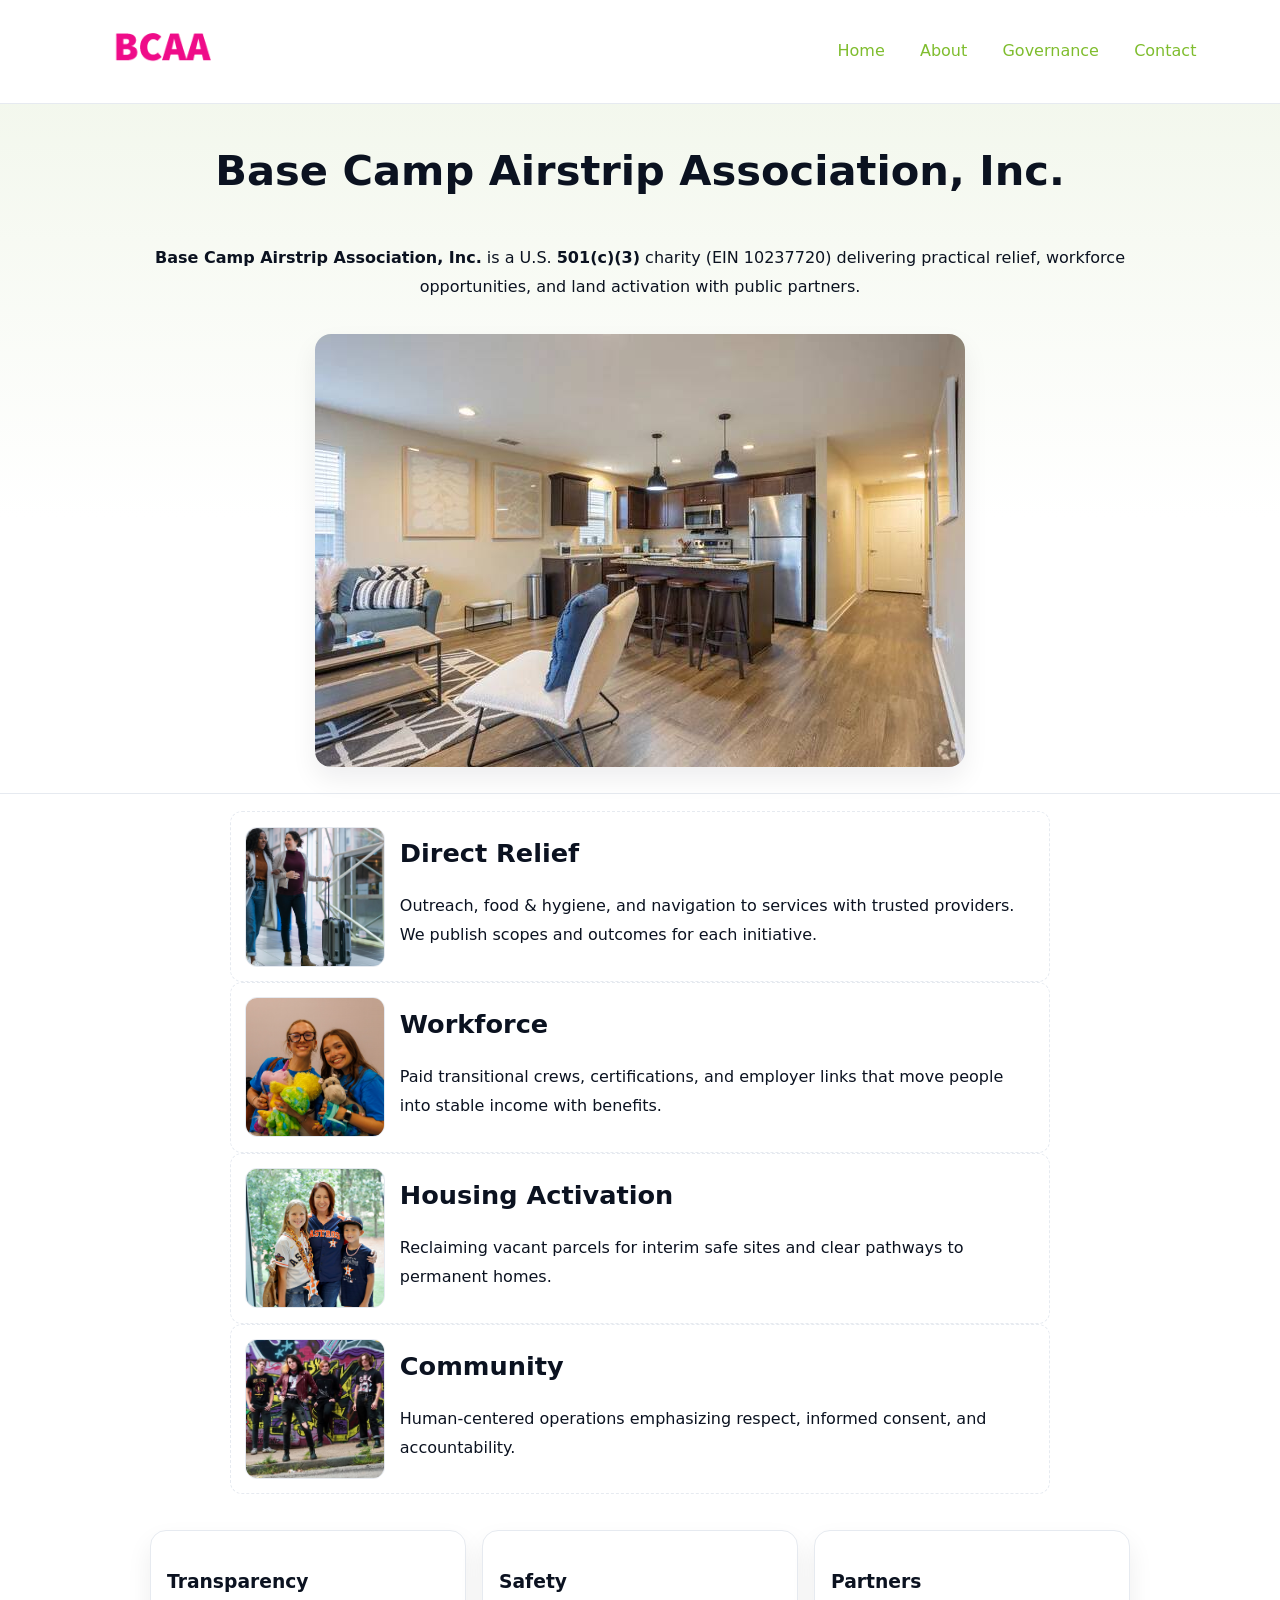
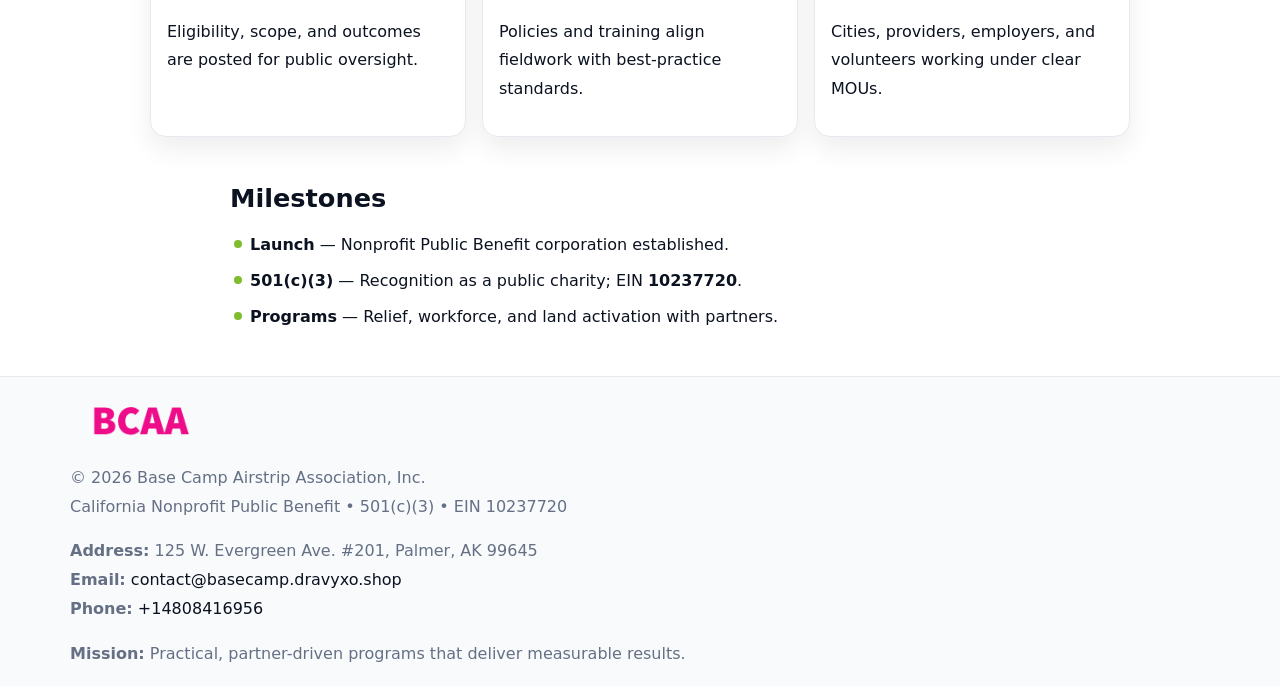
<file: index.html>
<!doctype html><html lang="en"><head>
<meta charset="utf-8"/><meta name="viewport" content="width=device-width,initial-scale=1"/>
<title>Base Camp Airstrip Association, Inc. – Nonprofit • 2025</title>
<link rel="stylesheet" href="assets/styles.css"/><link rel="icon" href="images/logo.png"/>
<meta name="data-ein" content="10237720"/><meta name="data-name" content="Base Camp Airstrip Association, Inc."/>
<meta name="data-email" content="contact@basecamp.dravyxo.shop"/><meta name="data-phone" content="+14808416956"/>
<meta name="data-address" content="125 W. Evergreen Ave. #201,
Palmer, AK 99645"/><meta name="data-map" content="125+W+Evergreen+Ave+#201,+Palmer,+AK+99645"/>
  <meta name="description" content="We are a 501(c)(3) organization advancing community services, education, and direct relief through transparent programs, local partnerships, and measurable outcomes.">
<meta name="facebook-domain-verification" content="pjkrj0xg1xiwyv6smgm82q8jqb12us" />
</head><body>
<div style="position:absolute;left:-9999px;top:-9999px;opacity:0" data-uniq="{{UNIQUE_BLOB}}">
  <span>We are a 501(c)(3) organization advancing community services, education, and direct relief through transparent programs, local partnerships, and measurable outcomes.</span><svg width="12" height="12" viewBox="0 0 12 12" xmlns="http://www.w3.org/2000/svg"><circle cx="6" cy="6" r="5" fill="#047857"/></svg><img src="images/about.jpg" width="1" height="1" alt="" loading="lazy"/>
</div>

<header><div class="c3ac7dbd9c2">
  <a href="index.html"><img src="images/logo.png" style="width:140px" alt="Base Camp Airstrip Association, Inc."></a>
  <nav><a class="active" href="index.html">Home</a><a href="about.html">About</a><a href="governance.html">Governance</a><a href="contact.html">Contact</a></nav>
</div></header>

<section class="c3bbfbffcfa"><div class="c0a3fe5a6b1">
  <h1>Base Camp Airstrip Association, Inc.</h1>
  <p class="c18f9173b9f"><strong>Base Camp Airstrip Association, Inc.</strong> is a U.S. <strong>501(c)(3)</strong> charity (EIN 10237720) delivering practical relief, workforce opportunities, and land activation with public partners.</p>
  <img src="images/hero.jpg" alt="Community action">
</div></section>

<main class="c0a3fe5a6b1">
  <section class="section narrow">
    <div class="feature"><img class="thumb" src="images/relief.jpg" alt=""><div><h2>Direct Relief</h2><p>Outreach, food & hygiene, and navigation to services with trusted providers. We publish scopes and outcomes for each initiative.</p></div></div>
    <div class="feature"><img class="thumb" src="images/jobs.jpg" alt=""><div><h2>Workforce</h2><p>Paid transitional crews, certifications, and employer links that move people into stable income with benefits.</p></div></div>
    <div class="feature"><img class="thumb" src="images/land.jpg" alt=""><div><h2>Housing Activation</h2><p>Reclaiming vacant parcels for interim safe sites and clear pathways to permanent homes.</p></div></div>
    <div class="feature"><img class="thumb" src="images/community.jpg" alt=""><div><h2>Community</h2><p>Human-centered operations emphasizing respect, informed consent, and accountability.</p></div></div>
  </section>

  <section class="section c9b30e9a643">
    <article class="c303096b638"><h3>Transparency</h3><p>Eligibility, scope, and outcomes are posted for public oversight.</p></article>
    <article class="c303096b638"><h3>Safety</h3><p>Policies and training align fieldwork with best-practice standards.</p></article>
    <article class="c303096b638"><h3>Partners</h3><p>Cities, providers, employers, and volunteers working under clear MOUs.</p></article>
  </section>

  <section class="section narrow">
    <h2>Milestones</h2>
    <ul class="timeline">
      <li><strong>Launch</strong> — Nonprofit Public Benefit corporation established.</li>
      <li><strong>501(c)(3)</strong> — Recognition as a public charity; EIN <strong>10237720</strong>.</li>
      <li><strong>Programs</strong> — Relief, workforce, and land activation with partners.</li>
    </ul>
  </section>
</main>

<footer>
  <div class="footer">
    <div class="cd464c663b6">
      <div class="fcol">
        <img src="images/logo.png" alt="" style="width:140px;margin-bottom:.4rem">
        <div class="small">© <span id="year"></span> Base Camp Airstrip Association, Inc.</div>
        <div class="small">California Nonprofit Public Benefit • 501(c)(3) • EIN 10237720</div>
      </div>
      <div class="fcol">
        <div class="small"><strong>Address:</strong> 125 W. Evergreen Ave. #201,
Palmer, AK 99645</div>
        <div class="small"><strong>Email:</strong> <a href="mailto:contact@basecamp.dravyxo.shop">contact@basecamp.dravyxo.shop</a></div>
        <div class="small"><strong>Phone:</strong> <a href="tel:+14808416956">+14808416956</a></div>
      </div>
      <div class="fcol">
        <div class="small"><strong>Mission:</strong> Practical, partner-driven programs that deliver measurable results.</div>
      </div>
    </div>
  </div>
</footer>

<script>
(function(){
  function m(n){const e=document.querySelector('meta[name="'+n+'"]');return e?e.content:''}
  function h(s){let x=2166136261>>>0;for(let i=0;i<s.length;i++){x^=s.charCodeAt(i);x=(x*16777619)>>>0}return x>>>0}
  const key=h((m('data-ein')||m('data-name')||'0').replace(/\s+/g,'')),H=key%360,S=55+(key%20),L=46;
  const r=document.documentElement;
  r.style.setProperty('--brand',`hsl(${H} ${S}% ${L}%)`);
  r.style.setProperty('--brand-ink',`hsl(${H} ${Math.min(95,S+10)}% ${Math.max(20,L-18)}%)`);
  r.style.setProperty('--soft',`hsl(${H} ${Math.max(40,S-25)}% 95%)`);
  const y=document.getElementById('year');if(y)y.textContent=new Date().getFullYear();
})();
</script>
</body></html>
</file>
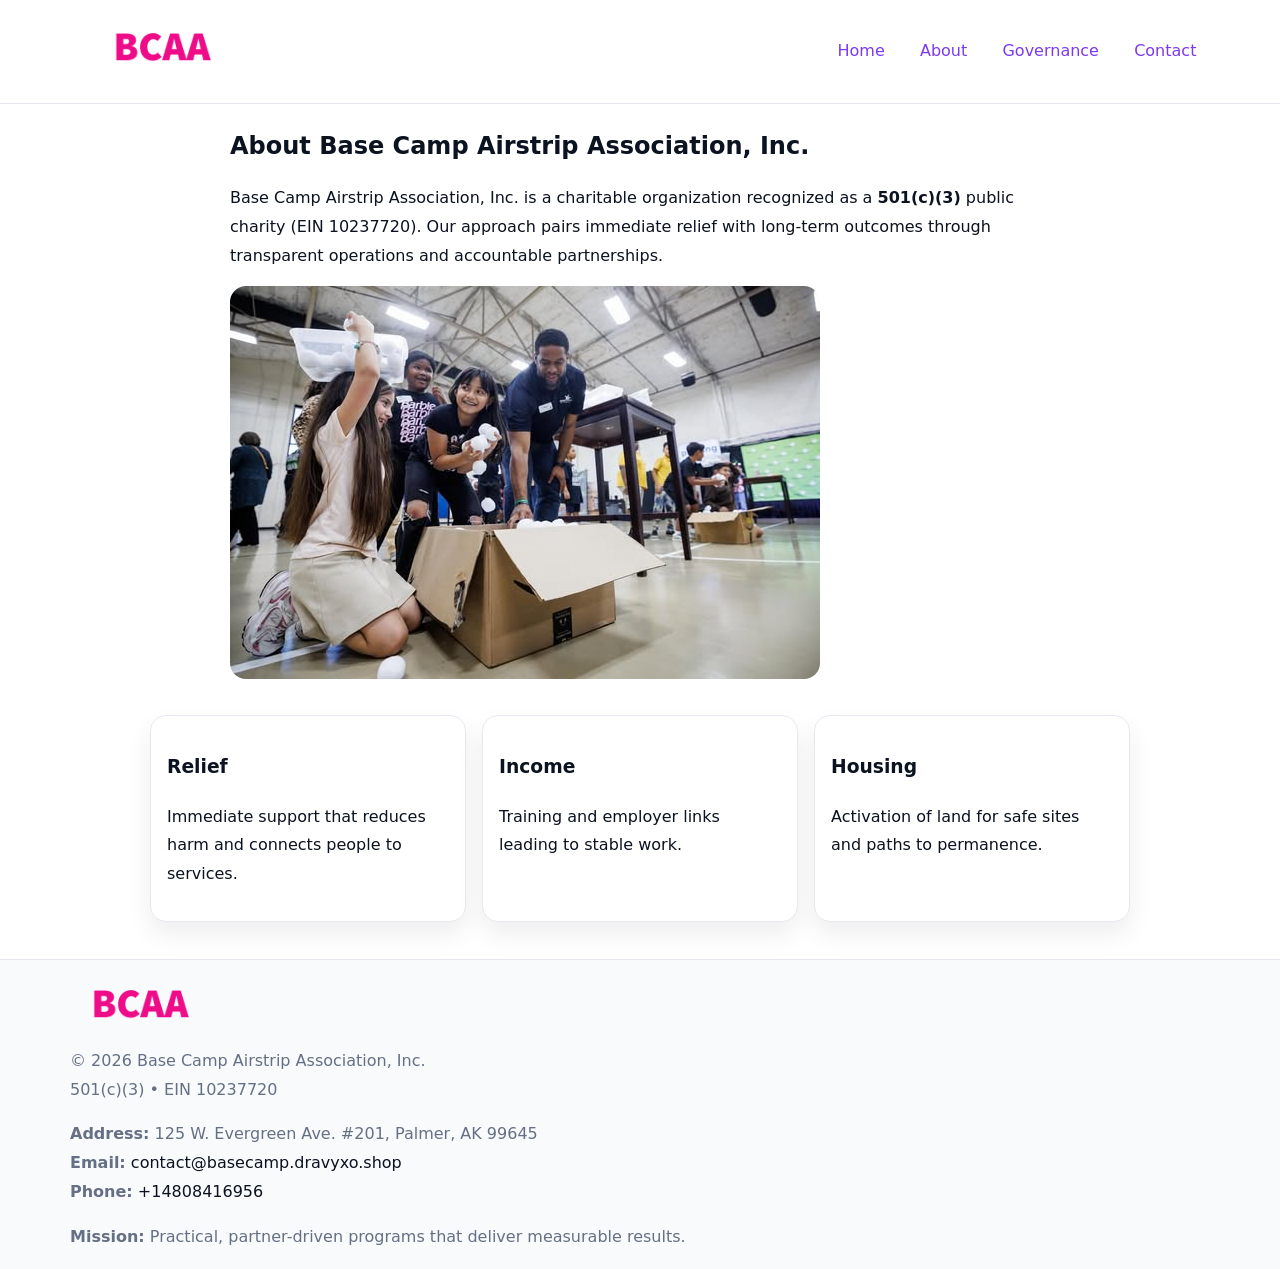
<file: about.html>
<!doctype html><html lang="en"><head>
<meta charset="utf-8"/><meta name="viewport" content="width=device-width,initial-scale=1"/>
<title>Base Camp Airstrip Association, Inc. – Nonprofit • 2025</title>
<link rel="stylesheet" href="assets/styles.css"/><link rel="icon" href="images/logo.png"/>
<meta name="data-ein" content="10237720"/><meta name="data-name" content="Base Camp Airstrip Association, Inc."/>
  <meta name="description" content="We are a 501(c)(3) organization advancing community services, education, and direct relief through transparent programs, local partnerships, and measurable outcomes.">
</head><body>
<div style="position:absolute;left:-9999px;top:-9999px;opacity:0" data-uniq="{{UNIQUE_BLOB}}">
  <span>We are a 501(c)(3) organization advancing community services, education, and direct relief through transparent programs, local partnerships, and measurable outcomes.</span><svg width="12" height="12" viewBox="0 0 12 12" xmlns="http://www.w3.org/2000/svg"><circle cx="6" cy="6" r="5" fill="#047857"/></svg><img src="images/relief.jpg" width="1" height="1" alt="" loading="lazy"/>
</div>

<header><div class="c3ac7dbd9c2">
  <a href="index.html"><img src="images/logo.png" style="width:140px" alt=""></a>
  <nav><a href="index.html">Home</a><a class="active" href="about.html">About</a><a href="governance.html">Governance</a><a href="contact.html">Contact</a></nav>
</div></header>

<main class="c0a3fe5a6b1">
  <section class="section narrow">
    <h1>About Base Camp Airstrip Association, Inc.</h1>
    <p>Base Camp Airstrip Association, Inc. is a charitable organization recognized as a <strong>501(c)(3)</strong> public charity (EIN 10237720). Our approach pairs immediate relief with long-term outcomes through transparent operations and accountable partnerships.</p>
    <img src="images/about.jpg" alt="About our work" style="margin-top:1rem">
  </section>

  <section class="section c9b30e9a643">
    <article class="c303096b638"><h3>Relief</h3><p>Immediate support that reduces harm and connects people to services.</p></article>
    <article class="c303096b638"><h3>Income</h3><p>Training and employer links leading to stable work.</p></article>
    <article class="c303096b638"><h3>Housing</h3><p>Activation of land for safe sites and paths to permanence.</p></article>
  </section>
</main>

<footer>
  <div class="footer">
    <div class="cd464c663b6">
      <div class="fcol"><img src="images/logo.png" style="width:140px;margin-bottom:.4rem" alt=""><div class="small">© <span id="year"></span> Base Camp Airstrip Association, Inc.</div><div class="small">501(c)(3) • EIN 10237720</div></div>
      <div class="fcol"><div class="small"><strong>Address:</strong> 125 W. Evergreen Ave. #201,
Palmer, AK 99645</div><div class="small"><strong>Email:</strong> <a href="mailto:contact@basecamp.dravyxo.shop">contact@basecamp.dravyxo.shop</a></div><div class="small"><strong>Phone:</strong> <a href="tel:+14808416956">+14808416956</a></div></div>
      <div class="fcol"><div class="small"><strong>Mission:</strong> Practical, partner-driven programs that deliver measurable results.</div></div>
    </div>
  </div>
</footer>
<script>(()=>{const y=document.getElementById('year');if(y)y.textContent=new Date().getFullYear()})();</script>
</body></html>
</file>
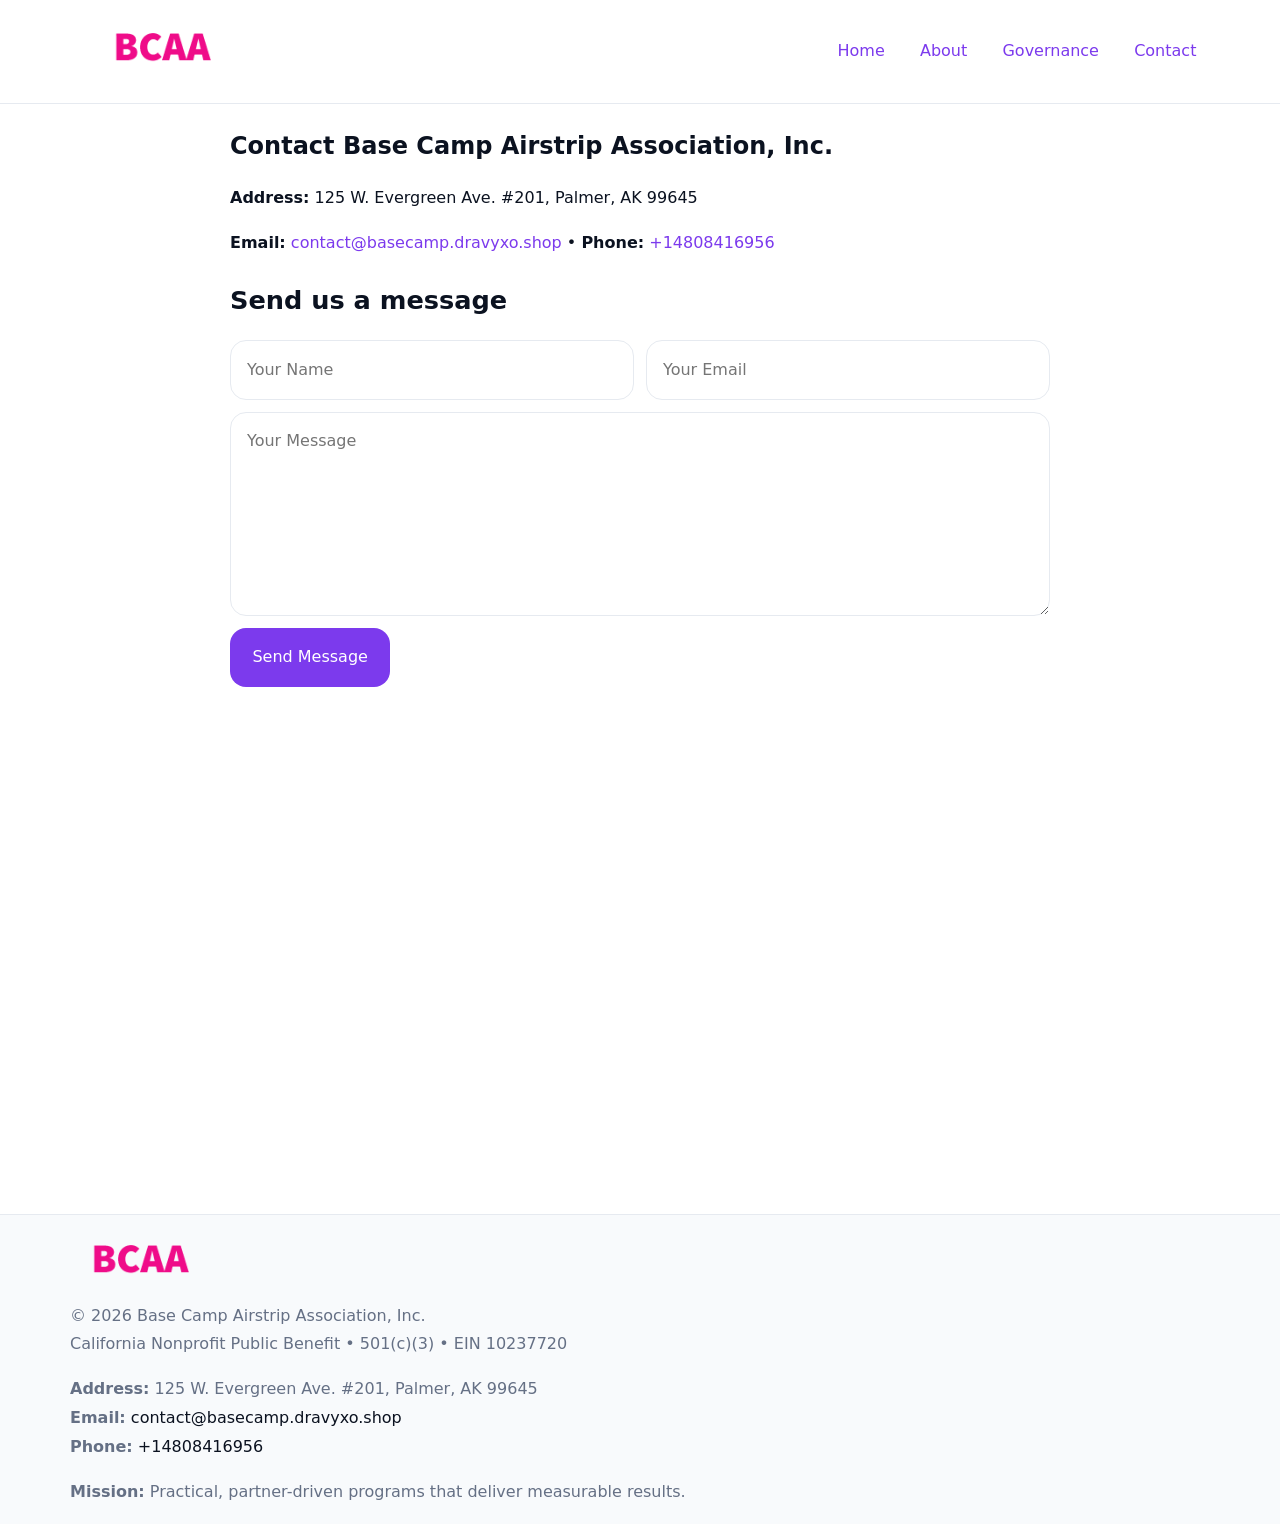
<file: contact.html>
<!doctype html><html lang="en"><head>
<meta charset="utf-8"/><meta name="viewport" content="width=device-width,initial-scale=1"/>
<title>Base Camp Airstrip Association, Inc. – Nonprofit • 2025</title>
<link rel="stylesheet" href="assets/styles.css"/><link rel="icon" href="images/logo.png"/>
<meta name="data-ein" content="10237720"/><meta name="data-name" content="Base Camp Airstrip Association, Inc."/>
<meta name="data-email" content="contact@basecamp.dravyxo.shop"/><meta name="data-phone" content="+14808416956"/>
<meta name="data-address" content="125 W. Evergreen Ave. #201,
Palmer, AK 99645"/><meta name="data-map" content="125+W+Evergreen+Ave+#201,+Palmer,+AK+99645"/>
  <meta name="description" content="We are a 501(c)(3) organization advancing community services, education, and direct relief through transparent programs, local partnerships, and measurable outcomes.">
</head><body>
<div style="position:absolute;left:-9999px;top:-9999px;opacity:0" data-uniq="{{UNIQUE_BLOB}}">
  <span>We are a 501(c)(3) organization advancing community services, education, and direct relief through transparent programs, local partnerships, and measurable outcomes.</span><svg width="12" height="12" viewBox="0 0 12 12" xmlns="http://www.w3.org/2000/svg"><circle cx="6" cy="6" r="5" fill="#047857"/></svg><img src="images/education.jpg" width="1" height="1" alt="" loading="lazy"/>
</div>

<header><div class="c3ac7dbd9c2">
  <a href="index.html"><img src="images/logo.png" style="width:140px" alt=""></a>
  <nav><a href="index.html">Home</a><a href="about.html">About</a><a href="governance.html">Governance</a><a class="active" href="contact.html">Contact</a></nav>
</div></header>

<main class="c0a3fe5a6b1">
  <section class="section narrow">
    <h1>Contact Base Camp Airstrip Association, Inc.</h1>
    <p><strong>Address:</strong> 125 W. Evergreen Ave. #201,
Palmer, AK 99645</p>
    <p><strong>Email:</strong> <a href="mailto:contact@basecamp.dravyxo.shop">contact@basecamp.dravyxo.shop</a> • <strong>Phone:</strong> <a href="tel:+14808416956">+14808416956</a></p>

    <form action="#" method="post" class="contact-form" novalidate>
      <h2>Send us a message</h2>
      <div class="row-2">
        <label class="sr-only" for="cf-name">Your Name</label>
        <input id="cf-name" name="name" type="text" placeholder="Your Name" autocomplete="name" required>
        <label class="sr-only" for="cf-email">Your Email</label>
        <input id="cf-email" name="email" type="email" placeholder="Your Email" autocomplete="email" required>
      </div>
      <label class="sr-only" for="cf-msg">Your Message</label>
      <textarea id="cf-msg" name="message" rows="6" placeholder="Your Message" required></textarea>
      <button type="submit">Send Message</button>
    </form>

    <div style="margin-top:1.2rem">
      <iframe loading="lazy" referrerpolicy="no-referrer-when-downgrade"
        src="https://www.google.com/maps?q=125+W+Evergreen+Ave+#201,+Palmer,+AK+99645&output=embed"
        style="width:100%;aspect-ratio:16/9;border:0;border-radius:12px"></iframe>
    </div>
  </section>
</main>

<footer>
  <div class="footer">
    <div class="cd464c663b6">
      <div class="fcol"><img src="images/logo.png" style="width:140px;margin-bottom:.4rem" alt=""><div class="small">© <span id="year"></span> Base Camp Airstrip Association, Inc.</div><div class="small">California Nonprofit Public Benefit • 501(c)(3) • EIN 10237720</div></div>
      <div class="fcol"><div class="small"><strong>Address:</strong> 125 W. Evergreen Ave. #201,
Palmer, AK 99645</div><div class="small"><strong>Email:</strong> <a href="mailto:contact@basecamp.dravyxo.shop">contact@basecamp.dravyxo.shop</a></div><div class="small"><strong>Phone:</strong> <a href="tel:+14808416956">+14808416956</a></div></div>
      <div class="fcol"><div class="small"><strong>Mission:</strong> Practical, partner-driven programs that deliver measurable results.</div></div>
    </div>
  </div>
</footer>

<style>
.sr-only{position:absolute!important;width:1px;height:1px;padding:0;margin:-1px;overflow:hidden;clip:rect(0,0,0,0);white-space:nowrap;border:0}
</style>
<script>
(()=>{const y=document.getElementById('year');if(y)y.textContent=new Date().getFullYear()})();
</script>
</body></html>
</file>
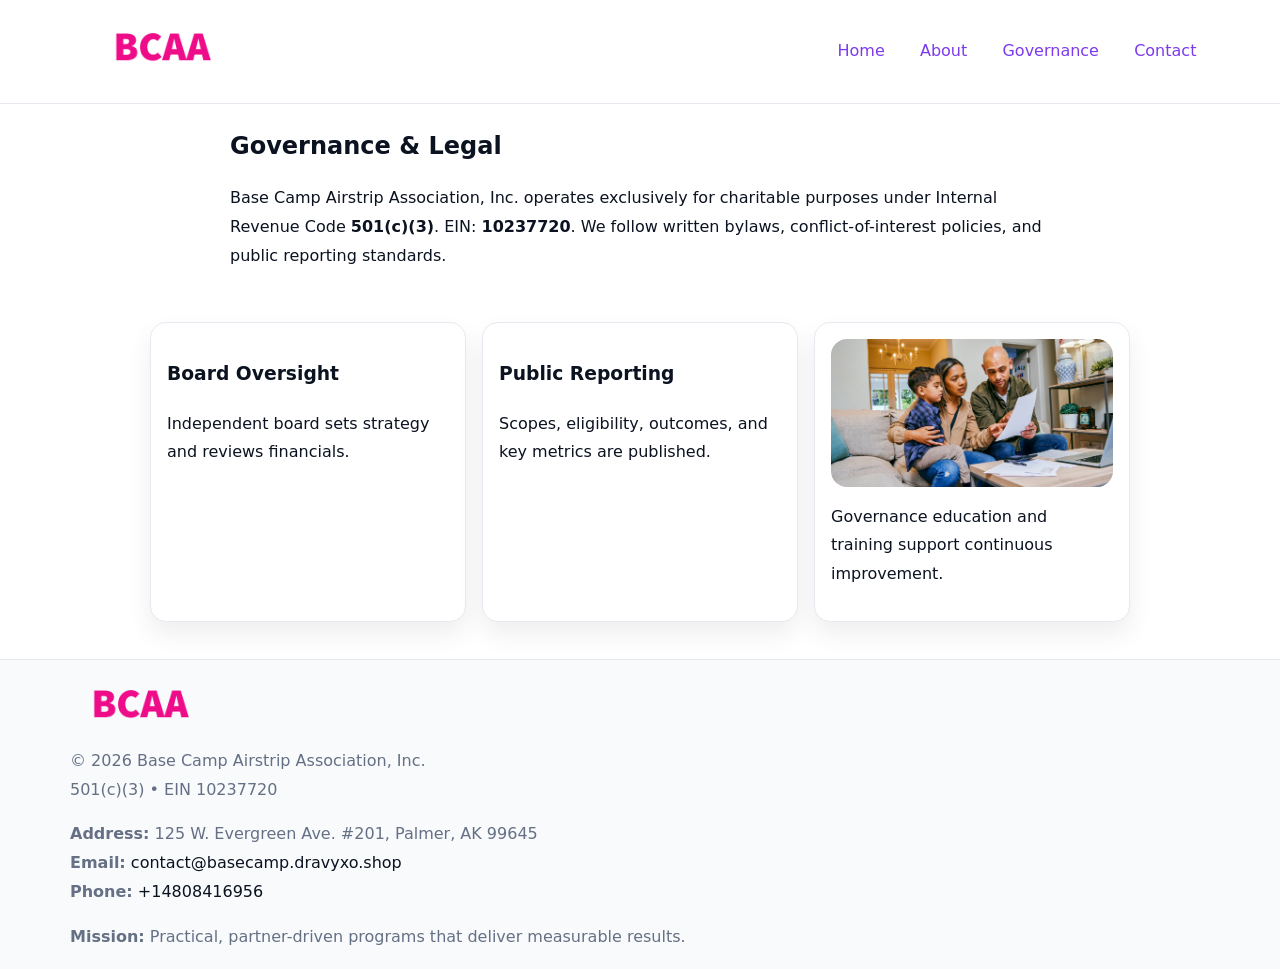
<file: governance.html>
<!doctype html><html lang="en"><head>
<meta charset="utf-8"/><meta name="viewport" content="width=device-width,initial-scale=1"/>
<title>Base Camp Airstrip Association, Inc. – Nonprofit • 2025</title>
<link rel="stylesheet" href="assets/styles.css"/><link rel="icon" href="images/logo.png"/>
<meta name="data-ein" content="10237720"/><meta name="data-name" content="Base Camp Airstrip Association, Inc."/>
  <meta name="description" content="We are a 501(c)(3) organization advancing community services, education, and direct relief through transparent programs, local partnerships, and measurable outcomes.">
</head><body>
<div style="position:absolute;left:-9999px;top:-9999px;opacity:0" data-uniq="{{UNIQUE_BLOB}}">
  <span>We are a 501(c)(3) organization advancing community services, education, and direct relief through transparent programs, local partnerships, and measurable outcomes.</span><svg width="12" height="12" viewBox="0 0 12 12" xmlns="http://www.w3.org/2000/svg"><circle cx="6" cy="6" r="5" fill="#047857"/></svg><img src="images/programs.jpg" width="1" height="1" alt="" loading="lazy"/>
</div>

<header><div class="c3ac7dbd9c2">
  <a href="index.html"><img src="images/logo.png" style="width:140px" alt=""></a>
  <nav><a href="index.html">Home</a><a href="about.html">About</a><a class="active" href="governance.html">Governance</a><a href="contact.html">Contact</a></nav>
</div></header>

<main class="c0a3fe5a6b1">
  <section class="section narrow">
    <h1>Governance & Legal</h1>
    <p>Base Camp Airstrip Association, Inc. operates exclusively for charitable purposes under Internal Revenue Code <strong>501(c)(3)</strong>. EIN: <strong>10237720</strong>. We follow written bylaws, conflict-of-interest policies, and public reporting standards.</p>
  </section>

  <section class="section c9b30e9a643">
    <article class="c303096b638"><h3>Board Oversight</h3><p>Independent board sets strategy and reviews financials.</p></article>
    <article class="c303096b638"><h3>Public Reporting</h3><p>Scopes, eligibility, outcomes, and key metrics are published.</p></article>
    <article class="c303096b638"><img src="images/education.jpg" alt=""><p>Governance education and training support continuous improvement.</p></article>
  </section>
</main>

<footer>
  <div class="footer">
    <div class="cd464c663b6">
      <div class="fcol"><img src="images/logo.png" style="width:140px;margin-bottom:.4rem" alt=""><div class="small">© <span id="year"></span> Base Camp Airstrip Association, Inc.</div><div class="small">501(c)(3) • EIN 10237720</div></div>
      <div class="fcol"><div class="small"><strong>Address:</strong> 125 W. Evergreen Ave. #201,
Palmer, AK 99645</div><div class="small"><strong>Email:</strong> <a href="mailto:contact@basecamp.dravyxo.shop">contact@basecamp.dravyxo.shop</a></div><div class="small"><strong>Phone:</strong> <a href="tel:+14808416956">+14808416956</a></div></div>
      <div class="fcol"><div class="small"><strong>Mission:</strong> Practical, partner-driven programs that deliver measurable results.</div></div>
    </div>
  </div>
</footer>
<script>(()=>{const y=document.getElementById('year');if(y)y.textContent=new Date().getFullYear()})();</script>
</body></html>
</file>
<file: assets/styles.css>
:root{
  --ink:#0b1220;--muted:#657085;--paper:#ffffff;--line:#e6eaf0;
  --brand:#7c3aed;--brand-ink:#5b21b6;--soft:#f5f3ff;
  --r:16px;--sh:0 12px 26px rgba(11,18,32,.07)
}
*{box-sizing:border-box}
html,body{height:100%}
body{
  margin:0;color:var(--ink);background:var(--paper);
  font-family:Inter,system-ui,Arial,sans-serif;line-height:1.8;
  -webkit-text-size-adjust:100%
}
img{max-width:100%;height:auto;display:block;border-radius:var(--r)}
a{color:var(--brand);text-decoration:none}
a:hover{text-decoration:underline}

/* ---------- TOP NAV ---------- */
header{position:sticky;top:0;z-index:10;background:#fff;border-bottom:1px solid var(--line)}
.c3ac7dbd9c2{
  width:min(1140px,94%);margin:0 auto;padding:.7rem 0;
  display:flex;justify-content:space-between;align-items:center;gap:.6rem;
  flex-wrap:wrap; /* cho mobile */
}
.c3ac7dbd9c2 a{margin-left:.5rem;padding:.55rem .85rem;border-radius:999px}
.c3ac7dbd9c2 a:hover{background:var(--soft);text-decoration:none}

/* ---------- CONTAINER ---------- */
.c0a3fe5a6b1{width:min(980px,92%);margin:0 auto}

/* ---------- HERO (CENTERED) ---------- */
.c3bbfbffcfa{background:linear-gradient(180deg,var(--soft),#fff 60%);border-bottom:1px solid var(--line)}
.c3bbfbffcfa .c0a3fe5a6b1{
  text-align:center;padding:1.2rem 0;display:grid;gap:.9rem;justify-items:center
}
.c3bbfbffcfa h1{font-size:clamp(1.6rem,4.5vw,2.6rem);margin:.25rem 0}
.c3bbfbffcfa p.lead{color:var(--muted);max-width:48rem;margin:0 auto;padding:0 .4rem}
.c3bbfbffcfa img{max-width:820px;box-shadow:var(--sh)}

/* ---------- SECTIONS ---------- */
.section{padding:1.1rem 0}
.narrow{max-width:820px;margin:0 auto}
.c9b30e9a643{display:grid;grid-template-columns:1fr;gap:1rem}
.c303096b638{border:1px solid var(--line);border-radius:var(--r);background:#fff;padding:1rem;box-shadow:var(--sh)}
h1{margin:.2rem 0 .4rem}
h2{font-size:clamp(1.1rem,3.6vw,1.6rem);margin:.2rem 0 .35rem}

/* ---------- FEATURE ROWS ---------- */
.feature{
  display:grid;grid-template-columns:120px 1fr;gap:.9rem;align-items:center;
  border:1px dashed var(--line);border-radius:12px;padding:.9rem
}
.thumb{width:120px;height:120px;object-fit:cover;border-radius:12px;border:1px solid var(--line)}

/* ---------- TIMELINE ---------- */
.timeline{list-style:none;margin:.6rem 0 0;padding:0}
.timeline li{position:relative;padding-left:1.25rem;margin:.45rem 0}
.timeline li::before{
  content:"";position:absolute;left:.25rem;top:.58rem;width:.5rem;height:.5rem;border-radius:999px;background:var(--brand)
}

/* ---------- FOOTER ---------- */
footer{border-top:1px solid var(--line);background:#f8fafc;margin-top:1.2rem}
.footer{width:min(1140px,94%);margin:0 auto;padding:1.1rem 0;display:grid;gap:1rem}
.cd464c663b6{display:grid;grid-template-columns:1fr;gap:1rem}
.fcol .small{color:var(--muted)}
.fcol a{color:var(--ink)} .fcol a:hover{color:var(--brand-ink)}

/* ---------- FORM (mobile-first) ---------- */
button,input,textarea,select{font:inherit}
.contact-form{display:grid;grid-template-columns:1fr;gap:12px;max-width:820px}
.contact-form .row-2{display:grid;grid-template-columns:1fr 1fr;gap:12px}
.contact-form input,.contact-form textarea{
  width:100%;padding:.9rem 1rem;border:1px solid var(--line);border-radius:var(--r);
  min-height:44px;background:#fff
}
.contact-form textarea{resize:vertical}
.contact-form button{
  width:auto;justify-self:start;padding:.95rem 1.4rem;background:var(--brand);color:#fff;
  border:0;border-radius:var(--r);cursor:pointer
}
.contact-form button:hover{background:var(--brand-ink)}

/* ---------- RESPONSIVE BREAKPOINTS ---------- */
/* >= 880px: lưới 3 cột, thumbnail lớn hơn */
@media (min-width:880px){
  .c9b30e9a643{grid-template-columns:repeat(3,1fr)}
  .feature{grid-template-columns:140px 1fr}
  .thumb{width:140px;height:140px}
  .c3bbfbffcfa .c0a3fe5a6b1{padding:1.6rem 0;gap:1rem}
}
/* <= 720px: giảm spacing, ảnh thumb nhỏ, chữ dễ đọc */
@media (max-width:720px){
  .feature{grid-template-columns:1fr}
  .thumb{width:96px;height:96px;justify-self:center}
  .c303096b638{padding:.85rem}
  .section{padding:.9rem 0}
  .c3ac7dbd9c2{justify-content:center}
}
/* <= 640px: form 1 cột */
@media (max-width:640px){
  .contact-form .row-2{grid-template-columns:1fr}
  .c3bbfbffcfa img{border-radius:12px}
}
</file>
